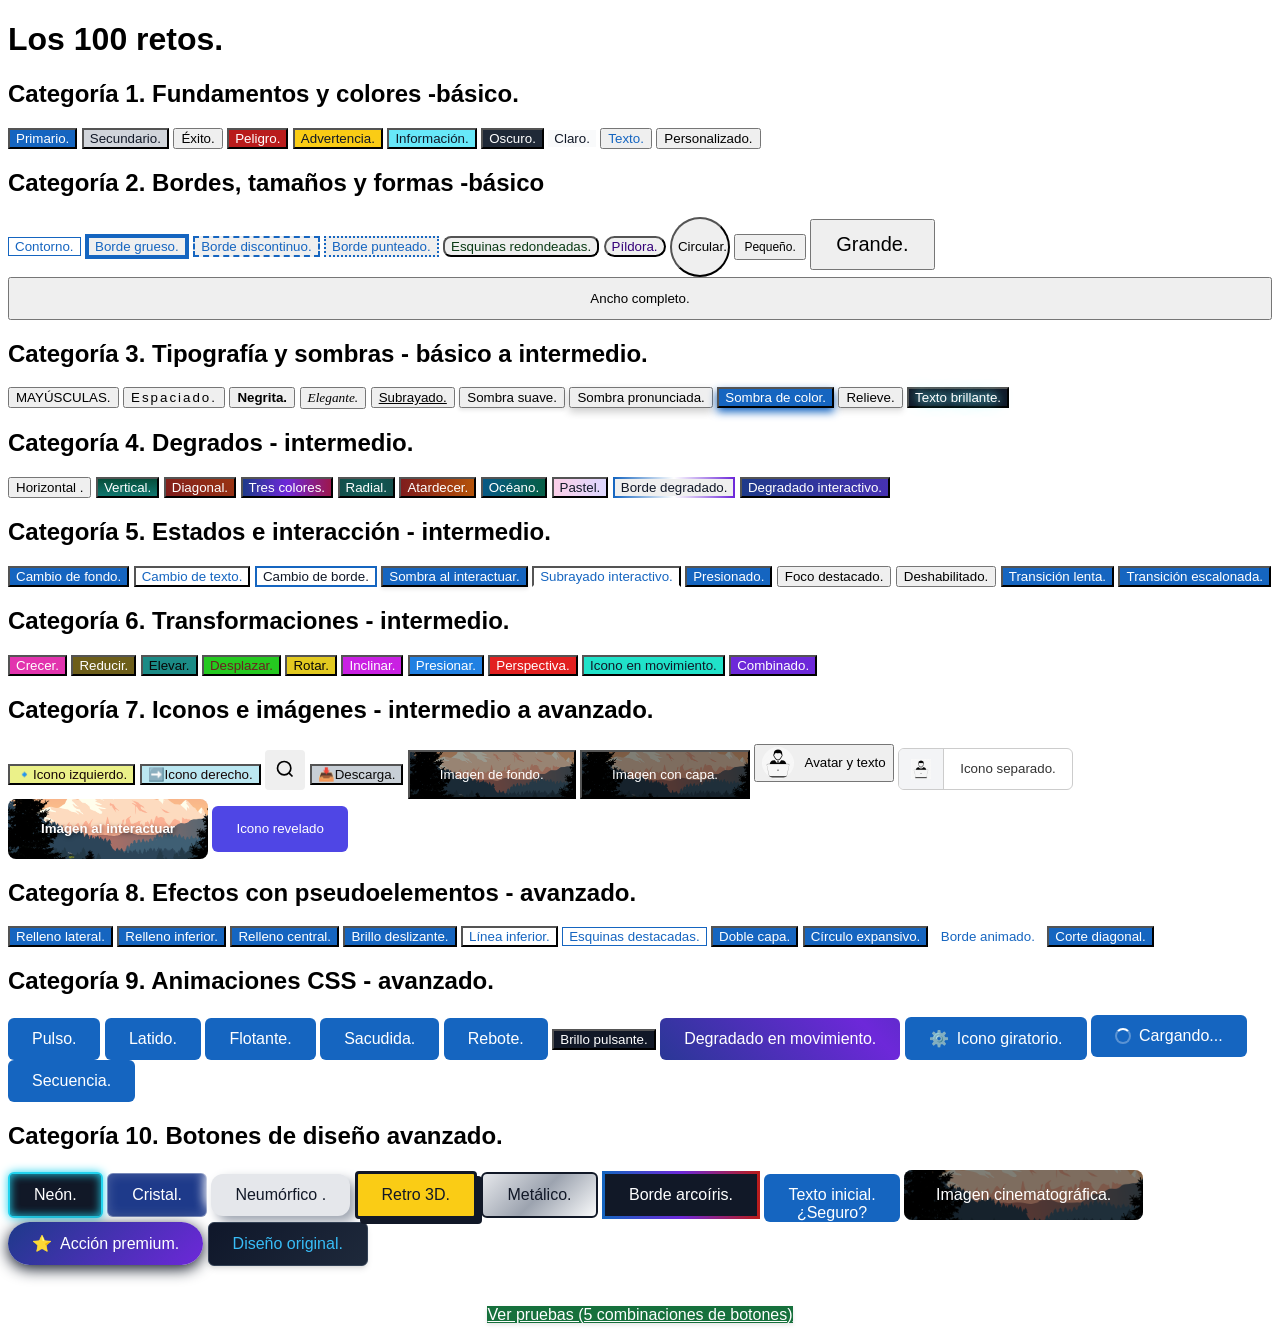
<file: index.html>
<!DOCTYPE html>
<html lang="en">

<head>
    <meta charset="UTF-8">
    <meta name="viewport" content="width=device-width, initial-scale=1.0">
    <title>Buttons</title>
    <link rel="stylesheet" href="./style.css">

</head>

<body>
    <h1>Los 100 retos.</h1>
    <h2>Categoría 1. Fundamentos y colores -básico.</h2>
    <!-- botón # 01 -->
    <button class="btn-primary">Primario.</button>
    <!-- botón # 02 -->
    <button class="btn-secondary">Secundario.</button>
    <!-- botón # 03 -->
    <button class="btn-succes">Éxito.</button>
    <!-- botón # 04 -->
    <button class="btn-danger">Peligro.</button>
    <!-- botón # 05 -->
    <button class="btn-warning">Advertencia.</button>
    <!-- botón # 06 -->
    <button class="btn-info">Información.</button>
    <!-- botón # 07 -->
    <button class="btn-dark">Oscuro.</button>
    <!-- botón # 08 -->
    <button class="btn-light">Claro.</button>
    <!-- botón # 09 -->
    <button class="btn-text">Texto.</button>
    <!-- botón # 10 -->
    <button class="btn-custom">Personalizado.</button>

    <h2>Categoría 2. Bordes, tamaños y formas -básico</h2>
    <!-- botón # 11 -->
    <button class="btn-outline">Contorno.</button>
    <!-- botón # 12 -->
    <button class="btn-border-thick">Borde grueso.</button>
    <!-- botón # 13 -->
    <button class="btn-border-dashed">Borde discontinuo.</button>
    <!-- botón # 14 -->
    <button class="btn-border-dotted">Borde punteado.</button>
    <!-- botón # 15 -->
    <button class="btn-rounded">Esquinas redondeadas.</button>
    <!-- botón # 16 -->
    <button class="btn-pill">Píldora.</button>
    <!-- botón # 17 -->
    <button class="btn-circle sr-only">Circular.</button>
    <!-- botón # 18 -->
    <button class="btn-small">Pequeño.</button>
    <!-- botón # 19 -->
    <button class="btn-large">Grande.</button>
    <!-- botón # 20 -->
    <button class="btn-full">Ancho completo.</button>

    <h2>Categoría 3. Tipografía y sombras - básico a intermedio.</h2>
    <!-- botón # 21 -->
    <button class="btn-uppercase">Mayúsculas.</button>
    <!-- botón # 22 -->
    <button class="btn-spaced">Espaciado.</button>
    <!-- botón # 23 -->
    <button class="btn-bold">Negrita.</button>
    <!-- botón # 24 -->
    <button class="btn-elegant">Elegante.</button>
    <!-- botón # 25 -->
    <button class="btn-underline">Subrayado.</button>
    <!-- botón # 26 -->
    <button class="btn-shadow-soft">Sombra suave.</button>
    <!-- botón # 27 -->
    <button class="btn-shadow-strong">Sombra pronunciada.</button>
    <!-- botón # 28 -->
    <button class="btn-shadow-color">Sombra de color.</button>
    <!-- botón # 29 -->
    <button class="btn-relief">Relieve.</button>
    <!-- botón # 30 -->
    <button class="btn-text-glow">Texto brillante.</button>

    <h2>Categoría 4. Degrados - intermedio.</h2>
    <!-- botón # 31 -->
    <button class="btn-gradient-horizontal">Horizontal .</button>
    <!-- botón # 32 -->
    <button class="btn-gradient-vertical">Vertical.</button>
    <!-- botón # 33 -->
    <button class="btn-gradient-diagonal">Diagonal.</button>
    <!-- botón # 34 -->
    <button class="btn-gradient-three">Tres colores.</button>
    <!-- botón # 35 -->
    <button class="btn-gradient-radial">Radial.</button>
    <!-- botón # 36 -->
    <button class="btn-gradient-sunset">Atardecer.</button>
    <!-- botón # 37 -->
    <button class="btn-gradient-ocean">Océano.</button>
    <!-- botón # 38 -->
    <button class="btn-gradient-pastel">Pastel.</button>
    <!-- botón # 39 -->
    <button class="btn-gradient-border">Borde degradado.</button>
    <!-- botón # 40 -->
    <button class="btn-gradient-hover">Degradado interactivo.</button>

    <h2>Categoría 5. Estados e interacción - intermedio.</h2>
    <!-- botón # 41 -->
    <button class="btn-hover-background">Cambio de fondo.</button>
    <!-- botón # 42 -->
    <button class="btn-hover-text">Cambio de texto.</button>
    <!-- botón # 43 -->
    <button class="btn-hover-border">Cambio de borde.</button>
    <!-- botón # 44 -->
    <button class="btn-hover-shadow">Sombra al interactuar.</button>
    <!-- botón # 45 -->
    <button class="btn-hover-underline">Subrayado interactivo.</button>
    <!-- botón # 46 -->
    <button class="btn-active">Presionado.</button>
    <!-- botón # 47 -->
    <button class="btn-focus">Foco destacado.</button>
    <!-- botón # 48 -->
    <button class="btn-disabled">Deshabilitado.</button>
    <!-- botón # 49 -->
    <button class="btn-transition-slow">Transición lenta.</button>
    <!-- botón # 50 -->
    <button class="btn-transition-stagger">Transición escalonada.</button>

    <h2>Categoría 6. Transformaciones - intermedio.</h2>
    <!-- botón # 51 -->
    <button class="btn-grow">Crecer.</button>
    <!-- botón # 52 -->
    <button class="btn-shrink">Reducir.</button>
    <!-- botón # 53 -->
    <button class="btn-lift">Elevar.</button>
    <!-- botón # 54 -->
    <button class="btn-move-right">Desplazar.</button>
    <!-- botón # 55 -->
    <button class="btn-rotate">Rotar.</button>
    <!-- botón # 56 -->
    <button class="btn-skew">Inclinar.</button>
    <!-- botón # 57 -->
    <button class="btn-press">Presionar.</button>
    <!-- botón # 58 -->
    <button class="btn-perspective">Perspectiva.</button>
    <!-- botón # 59 -->
    <button class="btn-icon-move">Icono en movimiento.</button>
    <!-- botón # 60 -->
    <button class="btn-transform-combined">Combinado.</button>

    <h2>Categoría 7. Iconos e imágenes - intermedio a avanzado.</h2>
    <!-- botón # 61 -->
    <button class="btn-icon-left">
        <span class="btn-icon" aria-hidden="true">🔹</span> Icono izquierdo.
    </button>
    <!-- botón # 62 -->
    <button class="btn-icon-right">
        <span class="btn-icon" aria-hidden="true">➡️</span> Icono derecho.
    </button>
    <!-- botón # 63 -->
    <button class="btn-icon-only" aria-label="Buscar">
        <svg aria-hidden="true" width="20" height="20" viewBox="0 0 24 24" fill="none" stroke="currentColor"
            stroke-width="2">
            <circle cx="11" cy="11" r="8"></circle>
            <line x1="21" y1="21" x2="16.65" y2="16.65"></line>
        </svg>
    </button>
    <!-- botón # 64 -->
    <button class="btn-download">
        <span class="btn-icon" aria-hidden="true">📥</span> Descarga.
    </button>
    <!-- botón # 65 -->
    <button class="btn-image-background">
        <span>Imagen de fondo.</span>
    </button>
    <!-- botón # 66 -->
    <button class="btn-image-overlay">
        <span>Imagen con capa.</span>
    </button>
    <!-- botón # 67 -->
    <button class="btn-avatar">
        <div class="avatar-container">
            <img src="./img/usuario.jpg" alt="" aria-hidden="true">
        </div>
        <span>Avatar y texto</span>
    </button>
    <!-- botón # 68 -->
    <button class="btn-icon-separated">
        <div class="icon-zone">
            <img src="./img/usuario.jpg" alt="" aria-hidden="true">
        </div>
        <span class="text-zone">Icono separado.</span>
    </button>
    <!-- botón # 69 -->
    <button class="btn-image-hover">
        <img class="bg-img" src="./img/fondo.png" alt="" aria-hidden="true">
        <span>Imagen al interactuar</span>
    </button>
    <!-- botón # 70 -->
    <button class="btn-icon-reveal">
        <span class="text">Icono revelado</span>
        <span class="reveal-icon" aria-hidden="true">→</span>
    </button>

    <h2>Categoría 8. Efectos con pseudoelementos - avanzado.</h2>
    <!-- botón # 71 -->
    <button class="btn-fill-left"><span>Relleno lateral.</span></button>
    <!-- botón # 72 -->
    <button class="btn-fill-bottom"><span>Relleno inferior.</span></button>
    <!-- botón # 73 -->
    <button class="btn-fill-center"><span>Relleno central.</span></button>
    <!-- botón # 74 -->
    <button class="btn-shine"><span>Brillo deslizante.</span></button>
    <!-- botón # 75 -->
    <button class="btn-underline-expand"><span>Línea inferior.</span></button>
    <!-- botón # 76 -->
    <button class="btn-corners"><span>Esquinas destacadas.</span></button>
    <!-- botón # 77 -->
    <button class="btn-double-layer"><span>Doble capa.</span></button>
    <!-- botón # 78 -->
    <button class="btn-circle-expand"><span>Círculo expansivo.</span></button>
    <!-- botón # 79 -->
    <button class="btn-border-reveal"><span>Borde animado.</span></button>
    <!-- botón # 80 -->
    <button class="btn-diagonal-sweep"><span>Corte diagonal.</span></button>

    <h2>Categoría 9. Animaciones CSS - avanzado.</h2>
    <!-- botón # 81 -->
    <button class="btn-pulse">Pulso.</button>
    <!-- botón # 82 -->
    <button class="btn-heartbeat">Latido.</button>
    <!-- botón # 83 -->
    <button class="btn-float">Flotante.</button>
    <!-- botón # 84 -->
    <button class="btn-shake">Sacudida.</button>
    <!-- botón # 85 -->
    <button class="btn-bounce">Rebote.</button>
    <!-- botón # 86 -->
    <button class="btn-glow-pulse">Brillo pulsante.</button>
    <!-- botón # 87 -->
    <button class="btn-gradient-motion">Degradado en movimiento.</button>
    <!-- botón # 88 -->
    <button class="btn-icon-spin">
        <span class="spin-icon">⚙️</span> Icono giratorio.
    </button>
    <!-- botón # 89 -->
    <button class="btn-loading">
        <span class="loader-icon"></span> Cargando...
    </button>
    <!-- botón # 90 -->
    <button class="btn-sequence">Secuencia.</button>

    <h2>Categoría 10. Botones de diseño avanzado.</h2>
    <!-- botón # 91 -->
    <button class="btn-neon">Neón.</button>
    <!-- botón # 92 -->
    <button class="btn-glass">Cristal.</button>
    <!-- botón # 93 -->
    <button class="btn-neumorphic">Neumórfico .</button>
    <!-- botón # 94 -->
    <button class="btn-retro-3d">Retro 3D.</button>
    <!-- botón # 95 -->
    <button class="btn-metallic">Metálico.</button>
    <!-- botón # 96 -->
    <button class="btn-rainbow-border">Borde arcoíris.</button>
    <!-- botón # 97 -->
    <button class="btn-double-text" aria-label="Confirmar acción">
        <div class="text-wrapper">
            <span>Texto inicial.</span>
            <span>¿Seguro?</span>
        </div>
    </button>
    <!-- botón # 98 -->
    <button class="btn-cinematic">Imagen cinematográfica.</button>
    <!-- botón # 99 -->
    <button class="btn-premium">
        <span class="premium-icon">⭐</span> Acción premium.
    </button>
    <!-- botón # 100 -->
    <button class="btn-original">Diseño original.</button>

    <div style="margin-top: 40px; text-align: center;">
        <a href="./pruebas.html" class="btn-success btn-shadow-soft">
            Ver pruebas (5 combinaciones de botones)
        </a>
    </div>

</body>

</html>
</file>
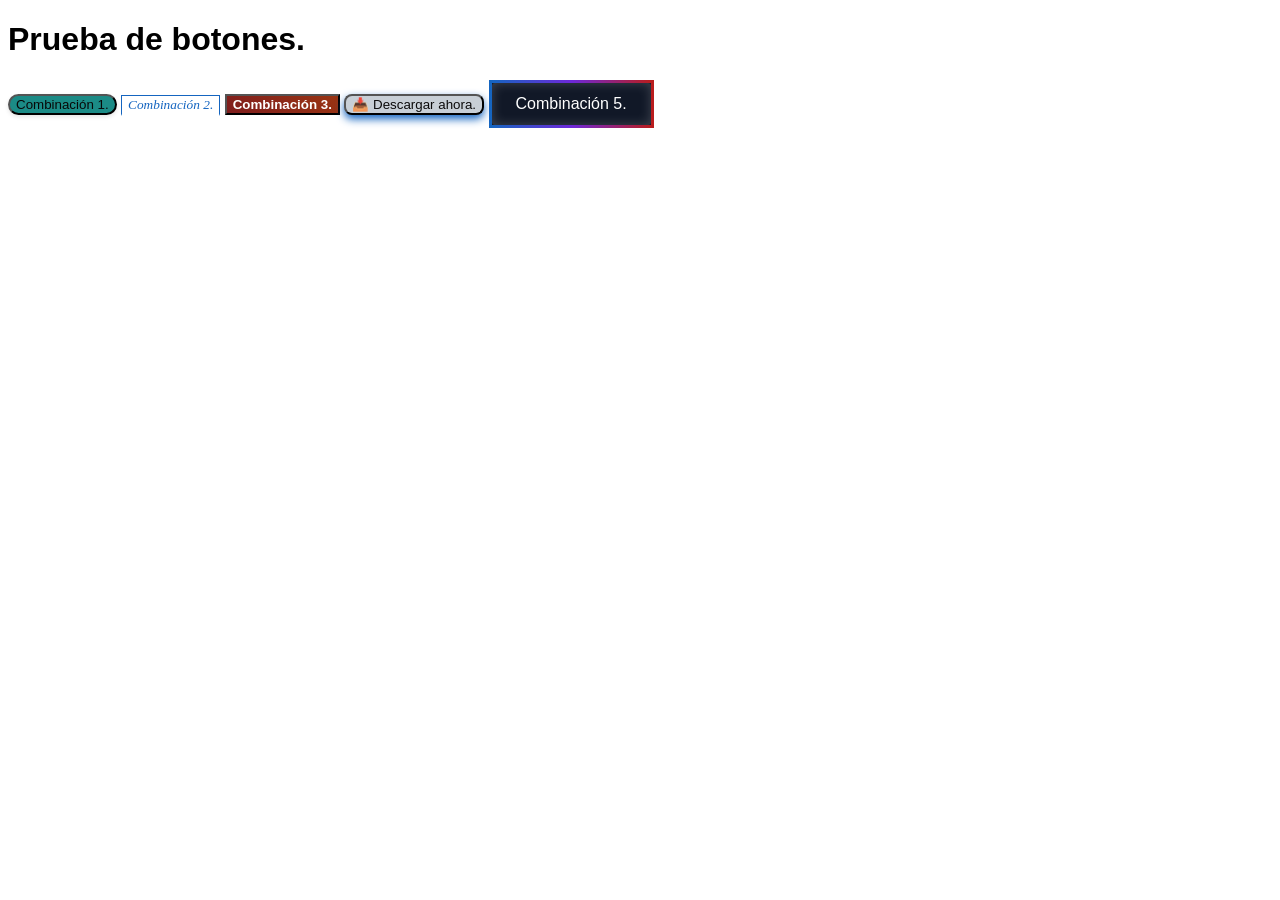
<file: pruebas.html>
<!DOCTYPE html>
<html lang="en">

<head>
    <meta charset="UTF-8">
    <meta name="viewport" content="width=device-width, initial-scale=1.0">
    <title>Pruebas.</title>
    <link rel="stylesheet" href="./style.css">
</head>

<body>
    <h1>Prueba de botones.</h1>
    <button class="btn-primary btn-pill btn-shadow-soft btn-lift">
        Combinación 1.
    </button>

    <button class="btn-secondary btn-outline btn-elegant btn-hover-underline">
        Combinación 2.
    </button>

    <button class="btn-custom btn-gradient-diagonal btn-bold btn-glow-pulse">
        Combinación 3.
    </button>

    <button class="btn-download btn-rounded btn-shadow-color btn-grow">
        📥 Descargar ahora.
    </button>

    <button class="btn-dark btn-glass btn-rainbow-border btn-transition-slow">
        Combinación 5.
    </button>

</body>

</html>
</file>
<file: style.css>
* {
    font-family: sans-serif;
    box-sizing: border-box;

    button,
    a,
    input[type="submit"] {
        cursor: pointer;
    }
}

.btn:focus-visible {
    box-shadow: 0 0 0 3px #ffffff, 0 0 0 6px #0076ff;
}

/*1. Practica background-color, color, border, padding y tipografía*/
/*botón # 1*/
.btn-primary {
    background-color: #1565C0;
    color: #FFFFFF;
}

/*botón # 2*/
.btn-secondary {
    background-color: #D1D5DB;
    color: #111827;
}

/*botón # 3*/
.btn-success {
    background-color: #16703C;
    color: #FFFFFF;
}

/*botón # 4*/
.btn-danger {
    background-color: #B91C1C;
    color: #FFFFFF;
}

/*botón # 5*/
.btn-warning {
    background-color: #FACC15;
    color: #111827;
}

/*botón # 6*/
.btn-info {
    background-color: #67E8F9;
    color: #111827;
}

/*botón # 7*/
.btn-dark {
    background-color: #1F2937;
    color: #FFFFFF;
}

/*botón # 8*/
.btn-light {
    background-color: #F9FAFB;
    color: #111827;
    border: #6B7280;
}

/*botón # 9*/
.btn-text {
    color: #1565C0;
}

/*botón # 10*/
Fondo transparente,
sin borde visible .btn-custom {
    background-color: #6D28D9;
    color: #FFFFFF;
}

/*2. Practica border, border-radius, width, height y padding.*/
/*botón # 11*/
.btn-outline {
    background-color: transparent;
    border: 1px solid #1565C0;
    color: #1565C0;
}

/*botón # 11*/
.btn-border-thick {
    border: 4px solid #1565C0;
    color: #1565C0;
}

/*botón # 13*/
.btn-border-dashed {
    border: 2px dashed #1565C0;
    color: #1565C0;
}

/*botón # 14*/
.btn-border-dotted {
    border: 2px dotted #1565C0;
    color: #1565C0;
}

/*botón # 15*/
.btn-rounded {
    border-radius: 8px;
    color: #0b3b16;
}

/*botón # 16*/
.btn-pill {
    border-radius: 9999px;
    color: #350179;
}

/*botón # 17*/
.btn-circle {
    width: 60px;
    height: 60px;
    border-radius: 50%;
}

/*botón # 18*/
.btn-small {
    font-size: 12px;
    padding: 4px 8px;
}

/*botón # 19*/
.btn-large {
    font-size: 20px;
    padding: 12px 24px;
}

/*botón # 20*/
.btn-full {
    width: 100%;
    padding: 12px 0;
}

/*Categoría 3. Tipografía y sombras — básico a intermedio*/
/*botón # 21*/
.btn-uppercase {
    text-transform: uppercase;
}

/*botón # 22*/
.btn-spaced {
    letter-spacing: 2px;
}

/*botón # 23*/
.btn-bold {
    font-weight: bold;
}

/*botón # 24*/
.btn-elegant {
    font-family: 'Times New Roman', serif;
    font-style: italic;
}

/*botón # 25*/
.btn-underline {
    text-decoration: underline;
}

/*botón # 26*/
.btn-shadow-soft {
    box-shadow: 0 2px 4px rgba(0, 0, 0, 0.1);
}

/*botón # 27*/
.btn-shadow-strong {
    box-shadow: 0 4px 8px rgba(0, 0, 0, 0.2);
}

/*botón # 28*/
.btn-shadow-color {
    background-color: #1565C0;
    color: #FFFFFF;
    box-shadow: 0 4px 8px #1565C0;
}

/*botón # 29*/
.btn-relief {
    box-shadow: 0 4px 6px rgba(0, 0, 0, 0.1), 0 1px 3px rgba(0, 0, 0, 0.06);
}

/*botón # 30*/
.btn-text-glow {
    background-color: #111827;
    color: #FFFFFF;
    text-shadow: 0 0 8px #67E8F9, 0 0 16px #67E8F9;
}

/*Categoría 4. Degradados — intermedio*/
/*botón # 31*/
.btn-gradient {
    background: linear-gradient(to right, #1E3A8A, #6D28D9);
    color: #FFFFFF;
}

/*botón # 32*/
.btn-gradient-vertical {
    background: linear-gradient(to bottom, #064E3B, #0F766E);
    color: #FFFFFF;
}

/*botón # 33*/
.btn-gradient-diagonal {
    background: linear-gradient(45deg, #7F1D1D, #9A3412);
    color: #FFFFFF;
}

/*botón # 34*/
.btn-gradient-three {
    background: linear-gradient(to right, #1E3A8A, #6D28D9, #9D174D);
    color: #FFFFFF;
}

/*botón # 35*/
.btn-gradient-radial {
    background: radial-gradient(circle, #115E59, #134E4A);
    color: #FFFFFF;
}

/*botón # 36*/
.btn-gradient-sunset {
    background: linear-gradient(to right, #7F1D1D, #9A3412, #B45309);
    color: #FFFFFF;
}

/*botón # 37*/
.btn-gradient-ocean {
    background: linear-gradient(to right, #075985, #065F46);
    color: #FFFFFF;
}

/*botón # 38*/
.btn-gradient-pastel {
    background: linear-gradient(to right, #FBCFE8, #DDD6FE);
    color: #111827;
}

/*botón # 39*/
.btn-gradient-border {
    border: 2px solid;
    border-image: linear-gradient(to right, #1565C0, #FFFFFF, #6D28D9) 1;
    color: #111827;
}

/*botón # 40*/
.btn-gradient-hover {
    background: linear-gradient(to right, #1E3A8A, #6D28D9);
    color: #FFFFFF;
    transition: background-position 0.5s ease;
    background-size: 200% 100%;
    background-position: left;
}

.btn-gradient-hover:hover,
.btn-gradient-hover:focus-visible {
    background-position: right;
}

/*Categoría 5. Estados e interacción — intermedio*/
/*botón # 41*/
.btn-hover-background {
    background-color: #1565C0;
    color: #FFFFFF;
}

.btn-hover-background:hover,
.btn-hover-background:focus-visible {
    background-color: #0D47A1;
}

/*botón # 42*/
.btn-hover-text {
    background-color: #FFFFFF;
    color: #1565C0;
}

.btn-hover-text:hover,
.btn-hover-text:focus-visible {
    background-color: #FFFFFF;
    color: #6D28D9;
}

/*botón # 43*/
.btn-hover-border {
    background-color: #FFFFFF;
    color: #111827;
    border: 2px solid #1565C0;
}

.btn-hover-border:hover,
.btn-hover-border:focus-visible {
    border: 2px solid #6D28D9;
}

/*botón # 44*/
.btn-hover-shadow {
    background-color: #1565C0;
    color: #FFFFFF;
    box-shadow: 0 2px 4px rgba(0, 0, 0, 0.1);
}

.btn-hover-shadow:hover,
.btn-hover-shadow:focus-visible {
    box-shadow: 0 4px 8px #0D47A1;
}

/*botón # 45*/
.btn-hover-underline {
    background-color: #FFFFFF;
    color: #1565C0;
    border-bottom: 2px solid transparent;
}

.btn-hover-underline:hover,
.btn-hover-underline:focus-visible {
    border-bottom: 2px solid #1565C0;
}

/*botón # 46*/
.btn-active {
    background-color: #1565C0;
    color: #FFFFFF;
}

.btn-active:active {
    background-color: #0D47A1;
}

/*botón # 47*/
.btn-focus:focus-visible {
    outline: 3px solid #FFFFFF;
    outline-offset: 2px;
}

/*botón # 48*/
.btn-disabled:disabled {
    background-color: #E5E7EB;
    color: #4B5563;
    cursor: not-allowed;
}

/*botón # 49*/
.btn-transition-slow {
    background-color: #1565C0;
    color: #FFFFFF;
    transition: all 0.8s ease;
}

.btn-transition-slow:hover,
.btn-transition-slow:focus-visible {
    background-color: #0D47A1;
    color: #FFFFFF;
}

/*botón # 50*/
.btn-transition-stagger {
    background-color: #1565C0;
    color: #FFFFFF;
    transition: background-color 0.9s ease, color 15s ease;
}

.btn-transition-stagger:hover,
.btn-transition-stagger:focus-visible {
    background-color: #0D47A1;
    color: #FFFFFF;
}

/*Categoría 6. Transformaciones — intermedio*/
/*botón # 51*/
.btn-grow {
    background-color: #e233ae;
    color: #FFFFFF;
    transition: transform 0.3s ease;
}

.btn-grow:hover,
.btn-grow:focus-visible {
    transform: scale(1.05);
}

/*botón # 52*/
.btn-shrink {
    background-color: #6d5e1a;
    color: #FFFFFF;
    transition: transform 0.3s ease;
}

.btn-shrink:hover,
.btn-shrink:focus-visible {
    transform: scale(0.95);
}

/*botón # 53*/
.btn-lift {
    background-color: #1b8b86;
    color: #080808;
    transition: transform 0.3s ease;
}

.btn-lift:hover,
.btn-lift:focus-visible {
    transform: translateY(-5px);
}

/*botón # 54*/
.btn-move-right {
    background-color: #25c920;
    color: #6b2121;
    transition: transform 0.3s ease;
}

.btn-move-right:hover,
.btn-move-right:focus-visible {
    transform: translateX(5px);
}

/*botón # 55*/
.btn-rotate {
    background-color: #e2c920;
    color: #080808;
    transition: transform 0.3s ease;
}

.btn-rotate:hover,
.btn-rotate:focus-visible {
    transform: rotate(45deg);
}

/*botón # 56*/
.btn-skew {
    background-color: #c920e2;
    color: #FFFFFF;
    transition: transform 0.3s ease;
}

.btn-skew:hover,
.btn-skew:focus-visible {
    transform: skewX(20deg);
}

/*botón # 57*/
.btn-press {
    background-color: #2080e2;
    color: #FFFFFF;
    transition: transform 0.1s ease;
}

.btn-press:active {
    transform: translateY(2px);
}

/*botón # 58*/
.btn-perspective {
    background-color: #e22020;
    color: #FFFFFF;
    transition: transform 0.3s ease;
    perspective: 500px;
}

.btn-perspective:hover,
.btn-perspective:focus-visible {
    transform: rotateY(15deg);
}

/*botón # 59*/
.btn-icon-move {
    background-color: #20e2c9;
    color: #111827;
    transition: transform 0.3s ease;
}

.btn-icon-move:hover .btn-icon,
.btn-icon-move:focus-visible .btn-icon {
    transform: translateX(5px);
}

/*botón # 60*/
.btn-transform-combined {
    background-color: #6d28d9;
    color: #FFFFFF;
    transition: transform 0.3s ease, box-shadow 0.3s ease;
}

.btn-transform-combined:hover,
.btn-transform-combined:focus-visible {
    transform: scale(1.05) translateY(-5px);
    box-shadow: 0 8px 16px rgba(0, 0, 0, 0.2);
}

/*Categoría 7. Iconos e imágenes — intermedio a avanzado*/
/*botón # 61*/
.btn-icon-left {
    background-color: #ebf189;
    color: #160505;
    display: inline-flex;
    align-items: center;
}

/*botón # 62*/
.btn-icon-right {
    background-color: #bbe7f1;
    color: #160505;
    display: inline-flex;
    align-items: center;
}

/*botón # 63*/
.btn-icon-only {
    width: 40px;
    height: 40px;
    border-radius: 4px;
    padding: 0;
    border: none;
}

/*botón # 64*/
.btn-download {
    background-color: #c8cfd6;
    color: #0c0b0b;
    display: inline-flex;
    align-items: center;
}

/*botón # 65*/
.btn-image-background {
    background-image: url('./img/fondo.png');
    background-size: cover;
    background-position: center;
    color: #FFFFFF;
    position: relative;
    overflow: hidden;
    padding: 15px 30px;
}

.btn-image-background::before {
    content: '';
    position: absolute;
    top: 0;
    left: 0;
    width: 100%;
    height: 100%;
    background-color: rgba(0, 0, 0, 0.4);
    z-index: 1;
}

.btn-image-background span {
    position: relative;
    z-index: 2;
}

/*botón # 66*/
.btn-image-overlay {
    background-image: url('./img/fondo.png');
    background-size: cover;
    background-position: center;
    color: #FFFFFF;
    position: relative;
    overflow: hidden;
    padding: 15px 30px;
}

.btn-image-overlay::before {
    content: '';
    position: absolute;
    top: 0;
    left: 0;
    width: 100%;
    height: 100%;
    background-color: rgba(0, 0, 0, 0.5);
    z-index: 1;
}

.btn-image-overlay span {
    position: relative;
    z-index: 2;
}

/*botón # 67*/
.btn-avatar {
    display: inline-flex;
    align-items: center;
}

.btn-avatar .avatar-container {
    width: 32px;
    height: 32px;
    border-radius: 50%;
    overflow: hidden;
    margin-right: 10px;
}

.btn-avatar .avatar-container img {
    width: 100%;
    height: 100%;
    object-fit: cover;
}

/*botón # 68*/
.btn-icon-separated {
    display: inline-flex;
    align-items: center;
    padding: 0;
    border: 1px solid #CCCCCC;
    border-radius: 6px;
    background-color: #FFFFFF;
    overflow: hidden;
}

.btn-icon-separated .icon-zone {
    display: flex;
    align-items: center;
    justify-content: center;
    padding: 10px 12px;
    background-color: #F3F4F6;
    border-right: 1px solid #CCCCCC;
}

.btn-icon-separated .icon-zone img {
    width: 20px;
    height: 20px;
    object-fit: cover;
}

.btn-icon-separated .text-zone {
    padding: 10px 16px;
    color: #333333;
}

/*botón # 69*/
.btn-image-hover {
    position: relative;
    width: 200px;
    height: 60px;
    border: none;
    border-radius: 8px;
    color: #FFFFFF;
    font-weight: bold;
    overflow: hidden;
}

.btn-image-hover .bg-img {
    position: absolute;
    top: 0;
    left: 0;
    width: 100%;
    height: 100%;
    object-fit: cover;
    z-index: 1;
    transition: transform 0.4s ease-in-out;
}

.btn-image-hover span {
    position: relative;
    z-index: 2;
    text-shadow: 1px 1px 4px rgba(0, 0, 0, 0.6);
}

.btn-image-hover:hover .bg-img,
.btn-image-hover:focus-visible .bg-img {
    transform: scale(1.15) translateY(-5px);
}

/*botón # 70*/
.btn-icon-reveal {
    display: inline-flex;
    align-items: center;
    padding: 12px 24px;
    background-color: #4F46E5;
    color: #FFFFFF;
    border: none;
    border-radius: 6px;
    font-weight: 500;
    outline: none;
    overflow: hidden;
}

.btn-icon-reveal .reveal-icon {
    font-size: 1.2rem;
    opacity: 0;
    transform: translateX(-10px);
    width: 0;
    transition: transform 0.3s ease, opacity 0.3s ease, width 0.3s ease;
}

.btn-icon-reveal:hover .reveal-icon,
.btn-icon-reveal:focus-visible .reveal-icon {
    opacity: 1;
    transform: translateX(8px);
    width: 20px;
}

/*Categoría 8. Efectos con pseudoelementos — avanzado*/
/*botón # 71*/
.btn-fill-left {
    position: relative;
    background-color: #1565C0;
    color: #FFFFFF;
    isolation: isolate;
    overflow: hidden;
}

.btn-fill-left::before {
    content: '';
    position: absolute;
    top: 0;
    left: 0;
    width: 100%;
    height: 100%;
    background-color: #0D47A1;
    z-index: -1;
    transform: scaleX(0);
    transform-origin: left;
    transition: transform 0.4s ease;
}

.btn-fill-left:hover::before,
.btn-fill-left:focus-visible::before {
    transform: scaleX(1);
}

/*botón # 72*/
.btn-fill-bottom {
    position: relative;
    background-color: #1565C0;
    color: #FFFFFF;
    isolation: isolate;
    overflow: hidden;
}

.btn-fill-bottom::before {
    content: '';
    position: absolute;
    top: 0;
    left: 0;
    width: 100%;
    height: 100%;
    background-color: #0D47A1;
    z-index: -1;
    transform: scaleY(0);
    transform-origin: bottom;
    transition: transform 0.4s ease;
}

.btn-fill-bottom:hover::before,
.btn-fill-bottom:focus-visible::before {
    transform: scaleY(1);
}

/*botón # 73*/
.btn-fill-center {
    position: relative;
    background-color: #1565C0;
    color: #FFFFFF;
    isolation: isolate;
    overflow: hidden;
}

.btn-fill-center::before {
    content: '';
    position: absolute;
    top: 0;
    left: 0;
    width: 100%;
    height: 100%;
    background-color: #0D47A1;
    z-index: -1;
    transform: scaleX(0);
    transform-origin: center;
    transition: transform 0.4s ease;
}

.btn-fill-center:hover::before,
.btn-fill-center:focus-visible::before {
    transform: scaleX(1);
}

/*botón # 74*/
.btn-shine {
    position: relative;
    background-color: #1565C0;
    color: #FFFFFF;
    isolation: isolate;
    overflow: hidden;
}

.btn-shine::before {
    content: '';
    position: absolute;
    top: 0;
    left: -100%;
    width: 50%;
    height: 100%;
    background: linear-gradient(to right, transparent, rgba(255, 255, 255, 0.3), transparent);
    transform: skewX(-25deg);
    z-index: -1;
}

.btn-shine:hover::before,
.btn-shine:focus-visible::before {
    left: 150%;
    transition: left 0.6s ease-in-out;
}

/*botón # 75*/
.btn-underline-expand {
    position: relative;
    background-color: #FFFFFF;
    color: #1565C0;
}

.btn-underline-expand::after {
    content: '';
    position: absolute;
    bottom: 0;
    left: 0;
    width: 100%;
    height: 3px;
    background-color: #1565C0;
    transform: scaleX(0);
    transform-origin: center;
    transition: transform 0.3s ease;
}

.btn-underline-expand:hover::after,
.btn-underline-expand:focus-visible::after {
    transform: scaleX(1);
}

/*botón # 76*/
.btn-corners {
    position: relative;
    background-color: #FFFFFF;
    color: #1565C0;
    border: 1px solid #1565C0;
}

.btn-corners::before,
.btn-corners::after {
    content: '';
    position: absolute;
    width: 8px;
    height: 8px;
    border: 2px solid #1565C0;
    transition: all 0.3s ease;
    opacity: 0;
}

.btn-corners::before {
    top: 0;
    left: 0;
    border-right: none;
    border-bottom: none;
}

.btn-corners::after {
    bottom: 0;
    right: 0;
    border-left: none;
    border-top: none;
}

.btn-corners:hover::before,
.btn-corners:focus-visible::before {
    opacity: 1;
    top: 4px;
    left: 4px;
}

.btn-corners:hover::after,
.btn-corners:focus-visible::after {
    opacity: 1;
    bottom: 4px;
    right: 4px;
}

/*botón # 77*/
.btn-double-layer {
    position: relative;
    background-color: #1565C0;
    color: #FFFFFF;
    isolation: isolate;
    overflow: hidden;
}

.btn-double-layer::before {
    content: '';
    position: absolute;
    top: 0;
    left: 0;
    width: 100%;
    height: 100%;
    background-color: #0D47A1;
    z-index: -2;
    transform: scaleX(0);
    transform-origin: left;
    transition: transform 0.4s ease;
}

.btn-double-layer::after {
    content: '';
    position: absolute;
    top: 0;
    left: 0;
    width: 100%;
    height: 100%;
    background-color: #4C1D95;
    z-index: -1;
    transform: scaleX(0);
    transform-origin: right;
    transition: transform 0.4s ease 0.1s;
}

.btn-double-layer:hover::before,
.btn-double-layer:focus-visible::before,
.btn-double-layer:hover::after,
.btn-double-layer:focus-visible::after {
    transform: scaleX(1);
}

/*botón # 78*/
.btn-circle-expand {
    position: relative;
    background-color: #1565C0;
    color: #FFFFFF;
    isolation: isolate;
    overflow: hidden;
}

.btn-circle-expand::before {
    content: '';
    position: absolute;
    top: 50%;
    left: 50%;
    width: 20px;
    height: 20px;
    background-color: #0D47A1;
    border-radius: 50%;
    z-index: -1;
    transform: translate(-50%, -50%) scale(0);
    transition: transform 0.5s ease-out;
}

.btn-circle-expand:hover::before,
.btn-circle-expand:focus-visible::before {
    transform: translate(-50%, -50%) scale(15);
}

/*botón # 79*/
.btn-border-reveal {
    position: relative;
    background-color: #FFFFFF;
    color: #1565C0;
    border: 2px solid transparent;
}

.btn-border-reveal::before,
.btn-border-reveal::after {
    content: '';
    position: absolute;
    width: 0;
    height: 0;
    border: 2px solid transparent;
}

.btn-border-reveal::before {
    top: 0;
    left: 0;
}

.btn-border-reveal::after {
    bottom: 0;
    right: 0;
}

.btn-border-reveal:hover::before,
.btn-border-reveal:focus-visible::before {
    width: 100%;
    height: 100%;
    border-top-color: #1565C0;
    border-right-color: #1565C0;
    transition: width 0.2s ease, height 0.2s ease 0.2s;
}

.btn-border-reveal:hover::after,
.btn-border-reveal:focus-visible::after {
    width: 100%;
    height: 100%;
    border-bottom-color: #1565C0;
    border-left-color: #1565C0;
    transition: width 0.2s ease 0.4s, height 0.2s ease 0.6s;
}

/*botón # 80*/
.btn-diagonal-sweep {
    position: relative;
    background-color: #1565C0;
    color: #FFFFFF;
    isolation: isolate;
    overflow: hidden;
}

.btn-diagonal-sweep::before {
    content: '';
    position: absolute;
    top: 0;
    left: -20px;
    width: 120%;
    height: 100%;
    background-color: #0D47A1;
    z-index: -1;
    transform: skewX(-30deg) scaleX(0);
    transform-origin: left;
    transition: transform 0.4s ease-in-out;
}

.btn-diagonal-sweep:hover::before,
.btn-diagonal-sweep:focus-visible::before {
    transform: skewX(-30deg) scaleX(1);
}

/*Categoría 9. Animaciones CSS — avanzado*/
.btn-pulse,
.btn-heartbeat,
.btn-float,
.btn-shake,
.btn-bounce,
.btn-gradient-motion,
.btn-icon-spin,
.btn-loading,
.btn-sequence {
    padding: 12px 24px;
    font-size: 16px;
    border: none;
    border-radius: 6px;
    cursor: pointer;
    background-color: #1565C0;
    color: #FFFFFF;
    outline: none;
    display: inline-flex;
    align-items: center;
    justify-content: center;
    gap: 8px;
}

/*botón # 81*/
.btn-pulse {
    animation: kf-pulse 2s infinite ease-in-out;
}

@keyframes kf-pulse {

    0%,
    100% {
        transform: scale(1);
    }

    50% {
        transform: scale(1.05);
    }
}

/*botón # 82*/
.btn-heartbeat {
    animation: kf-heartbeat 1.4s infinite ease-in-out;
}

@keyframes kf-heartbeat {
    0% {
        transform: scale(1);
    }

    14% {
        transform: scale(1.1);
    }

    28% {
        transform: scale(1);
    }

    42% {
        transform: scale(1.1);
    }

    70% {
        transform: scale(1);
    }
}

/*botón # 83*/
.btn-float {
    animation: kf-float 3s infinite ease-in-out;
}

@keyframes kf-float {

    0%,
    100% {
        transform: translateY(0);
    }

    50% {
        transform: translateY(-6px);
    }
}

/*botón # 84*/
.btn-shake {
    transition: transform 0.2s ease;
}

.btn-shake:hover,
.btn-shake:focus-visible {
    animation: kf-shake 0.5s ease-in-out;
}

@keyframes kf-shake {

    0%,
    100% {
        transform: translateX(0);
    }

    15% {
        transform: translateX(-6px);
    }

    30% {
        transform: translateX(5px);
    }

    45% {
        transform: translateX(-4px);
    }

    60% {
        transform: translateX(3px);
    }

    75% {
        transform: translateX(-1px);
    }
}

/*botón # 85*/
.btn-bounce {
    transition: transform 0.2s ease;
}

.btn-bounce:hover,
.btn-bounce:focus-visible {
    animation: kf-bounce 0.6s ease-in-out;
}

@keyframes kf-bounce {

    0%,
    20%,
    50%,
    80%,
    100% {
        transform: translateY(0);
    }

    40% {
        transform: translateY(-10px);
    }

    60% {
        transform: translateY(-4px);
    }
}

/*botón # 86*/
.btn-glow-pulse {
    background-color: #111827;
    color: #FFFFFF;
    animation: kf-glow-pulse 2s infinite ease-in-out;
}

@keyframes kf-glow-pulse {

    0%,
    100% {
        box-shadow: 0 0 4px #22D3EE, 0 0 8px rgba(34, 211, 238, 0.3);
    }

    50% {
        box-shadow: 0 0 16px #22D3EE, 0 0 24px rgba(34, 211, 238, 0.6);
    }
}

/*botón # 87*/
.btn-gradient-motion {
    background: linear-gradient(45deg, #1E3A8A, #6D28D9, #1E3A8A);
    background-size: 200% 200%;
    color: #FFFFFF;
    animation: kf-gradient-motion 4s infinite ease;
}

@keyframes kf-gradient-motion {

    0%,
    100% {
        background-position: 0% 50%;
    }

    50% {
        background-position: 100% 50%;
    }
}

/*botón # 88*/
.btn-icon-spin .spin-icon {
    display: inline-block;
    transition: transform 0.5s ease-in-out;
}

.btn-icon-spin:hover .spin-icon,
.btn-icon-spin:focus-visible .spin-icon {
    transform: rotate(360deg);
}

/*botón # 89*/
.btn-loading {
    cursor: wait;
    /* Cambia el cursor para reflejar el estado de carga */
}

.btn-loading .loader-icon {
    display: inline-block;
    width: 16px;
    height: 16px;
    border: 2px solid rgba(255, 255, 255, 0.3);
    border-radius: 50%;
    border-top-color: #FFFFFF;
    animation: kf-spin-loader 0.8s infinite linear;
}

@keyframes kf-spin-loader {
    to {
        transform: rotate(360deg);
    }
}

/*botón # 90*/
.btn-sequence:hover,
.btn-sequence:focus-visible {
    animation: kf-sequence 1.2s ease-in-out forwards;
}

@keyframes kf-sequence {
    0% {
        transform: translateY(0) scale(1);
        box-shadow: 0 0 0 rgba(0, 0, 0, 0);
    }

    30% {
        transform: translateY(-6px) scale(1);
        box-shadow: 0 4px 6px rgba(0, 0, 0, 0.1);
    }

    60% {
        transform: translateY(-6px) scale(1.08);
        box-shadow: 0 4px 6px rgba(0, 0, 0, 0.1);
    }

    100% {
        transform: translateY(-6px) scale(1.08);
        box-shadow: 0 10px 20px rgba(21, 101, 192, 0.4);
    }
}

/*Categoría 10. Botones de diseño avanzado — desafío final*/

/*botón # 91*/
.btn-neon {
    padding: 12px 24px;
    font-size: 16px;
    border-radius: 6px;
    cursor: pointer;
    background-color: #111827;
    color: #FFFFFF;
    border: 2px solid #22D3EE;
    box-shadow: 0 0 10px #22D3EE, inset 0 0 10px #22D3EE;
    transition: all 0.3s ease;
    outline: none;
}

.btn-neon:hover,
.btn-neon:focus-visible {
    box-shadow: 0 0 20px #22D3EE, 0 0 40px #22D3EE, inset 0 0 15px #22D3EE;
    text-shadow: 0 0 5px #FFFFFF;
}

/*botón # 92*/
.btn-glass {
    padding: 12px 24px;
    font-size: 16px;
    border-radius: 6px;
    cursor: pointer;
    color: #FFFFFF;
    background-color: #1E3A8A;
    border: 1px solid rgba(255, 255, 255, 0.4);
    box-shadow: inset 0 0 12px rgba(255, 255, 255, 0.2);
    transition: background-color 0.3s ease, transform 0.2s ease;
    outline: none;
}

.btn-glass:hover,
.btn-glass:focus-visible {
    background-color: #254aae;
    transform: translateY(-1px);
}

/*botón # 93*/
.btn-neumorphic {
    padding: 12px 24px;
    font-size: 16px;
    border-radius: 12px;
    cursor: pointer;
    background-color: #E5E7EB;
    color: #111827;
    border: none;
    box-shadow: 6px 6px 12px #9CA3AF, -6px -6px 12px #FFFFFF;
    transition: all 0.2s ease;
    outline: none;
}

.btn-neumorphic:active {
    box-shadow: inset 4px 4px 8px #9CA3AF, inset -4px -4px 8px #FFFFFF;
}

/*botón # 94*/
.btn-retro-3d {
    padding: 12px 24px;
    font-size: 16px;
    border-radius: 4px;
    cursor: pointer;
    background-color: #FACC15;
    color: #111827;
    border: 3px solid #111827;
    box-shadow: 5px 5px 0px #111827;
    transition: all 0.1s ease;
    position: relative;
    outline: none;
}

.btn-retro-3d:active {
    top: 5px;
    left: 5px;
    box-shadow: 0px 0px 0px #111827;
}

/*botón # 95*/
.btn-metallic {
    padding: 12px 24px;
    font-size: 16px;
    border-radius: 6px;
    cursor: pointer;
    color: #111827;
    border: 2px solid #111827;
    background: linear-gradient(135deg, #E5E7EB 0%, #9CA3AF 50%, #F9FAFB 100%);
    position: relative;
    overflow: hidden;
    isolation: isolate;
    outline: none;
}

.btn-metallic::before {
    content: '';
    position: absolute;
    top: 0;
    left: -100%;
    width: 50%;
    height: 100%;
    background: linear-gradient(to right, transparent, rgba(255, 255, 255, 0.6), transparent);
    transform: skewX(-30deg);
    z-index: -1;
}

.btn-metallic:hover::before,
.btn-metallic:focus-visible::before {
    left: 150%;
    transition: left 0.6s ease-in-out;
}

/*botón # 96*/
.btn-rainbow-border {
    padding: 12px 24px;
    font-size: 16px;
    border-radius: 6px;
    cursor: pointer;
    background-color: #111827;
    color: #FFFFFF;
    border: 3px solid transparent;
    border-image: linear-gradient(to right, #1565C0, #6D28D9, #B91C1C) 1;
    transition: filter 0.3s ease;
    outline: none;
}

.btn-rainbow-border:hover,
.btn-rainbow-border:focus-visible {
    filter: hue-rotate(90deg);
}

/*botón # 97*/
.btn-double-text {
    padding: 12px 24px;
    font-size: 16px;
    border-radius: 6px;
    cursor: pointer;
    background-color: #1565C0;
    color: #FFFFFF;
    border: none;
    overflow: hidden;
    height: 48px;
    outline: none;
}

.btn-double-text .text-wrapper {
    display: flex;
    flex-direction: column;
    transition: transform 0.3s ease-in-out;
    height: 100%;
}

.btn-double-text .text-wrapper span {
    display: flex;
    align-items: center;
    justify-content: center;
    height: 48px;
}

.btn-double-text:hover .text-wrapper,
.btn-double-text:focus-visible .text-wrapper {
    transform: translateY(-48px);
}

/*botón # 98*/
.btn-cinematic {
    padding: 16px 32px;
    font-size: 16px;
    border-radius: 8px;
    cursor: pointer;
    color: #FFFFFF;
    border: none;
    background-image: url('./img/fondo.png');
    background-size: cover;
    background-position: center;
    position: relative;
    overflow: hidden;
    isolation: isolate;
    transition: transform 0.3s ease, box-shadow 0.3s ease;
    outline: none;
}

.btn-cinematic::before {
    content: '';
    position: absolute;
    top: 0;
    left: 0;
    width: 100%;
    height: 100%;
    background-color: rgba(0, 0, 0, 0.5);
    z-index: -1;
    transition: background-color 0.3s ease;
}

.btn-cinematic:hover,
.btn-cinematic:focus-visible {
    transform: scale(1.03);
    box-shadow: 0 10px 20px rgba(0, 0, 0, 0.4);
}

.btn-cinematic:hover::before,
.btn-cinematic:focus-visible::before {
    background-color: rgba(0, 0, 0, 0.3);
}

/*botón # 99*/
.btn-premium {
    padding: 12px 24px;
    font-size: 16px;
    border-radius: 50px;
    cursor: pointer;
    color: #FFFFFF;
    border: none;
    background: linear-gradient(135deg, #1E3A8A 0%, #6D28D9 100%);
    box-shadow: 0 4px 15px #111827;
    display: inline-flex;
    align-items: center;
    gap: 8px;
    transition: transform 0.3s cubic-bezier(0.175, 0.885, 0.32, 1.275), box-shadow 0.3s ease;
    outline: none;
}

.btn-premium .premium-icon {
    transition: transform 0.3s ease;
}

.btn-premium:hover,
.btn-premium:focus-visible {
    transform: translateY(-3px);
    box-shadow: 0 8px 25px #111827;
}

.btn-premium:hover .premium-icon,
.btn-premium:focus-visible .premium-icon {
    transform: rotate(15deg) scale(1.2);
}

/*botón # 100*/
.btn-original {
    padding: 12px 24px;
    font-size: 16px;
    border-radius: 6px;
    cursor: pointer;
    background: linear-gradient(135deg, #0f172a 0%, #1e293b 100%);
    color: #38bdf8;
    border: 1px solid #334155;
    box-shadow: 0 4px 6px -1px rgba(0, 0, 0, 0.1), 0 2px 4px -2px rgba(0, 0, 0, 0.1);
    transition: all 0.3s cubic-bezier(0.4, 0, 0.2, 1);
    outline: none;
}

.btn-original:hover,
.btn-original:focus-visible {
    background: linear-gradient(135deg, #1e293b 0%, #0f172a 100%);
    color: #ffffff;
    border-color: #38bdf8;
    transform: translateY(-2px);
    box-shadow: 0 10px 15px -3px rgba(56, 189, 248, 0.2);
}
</file>
